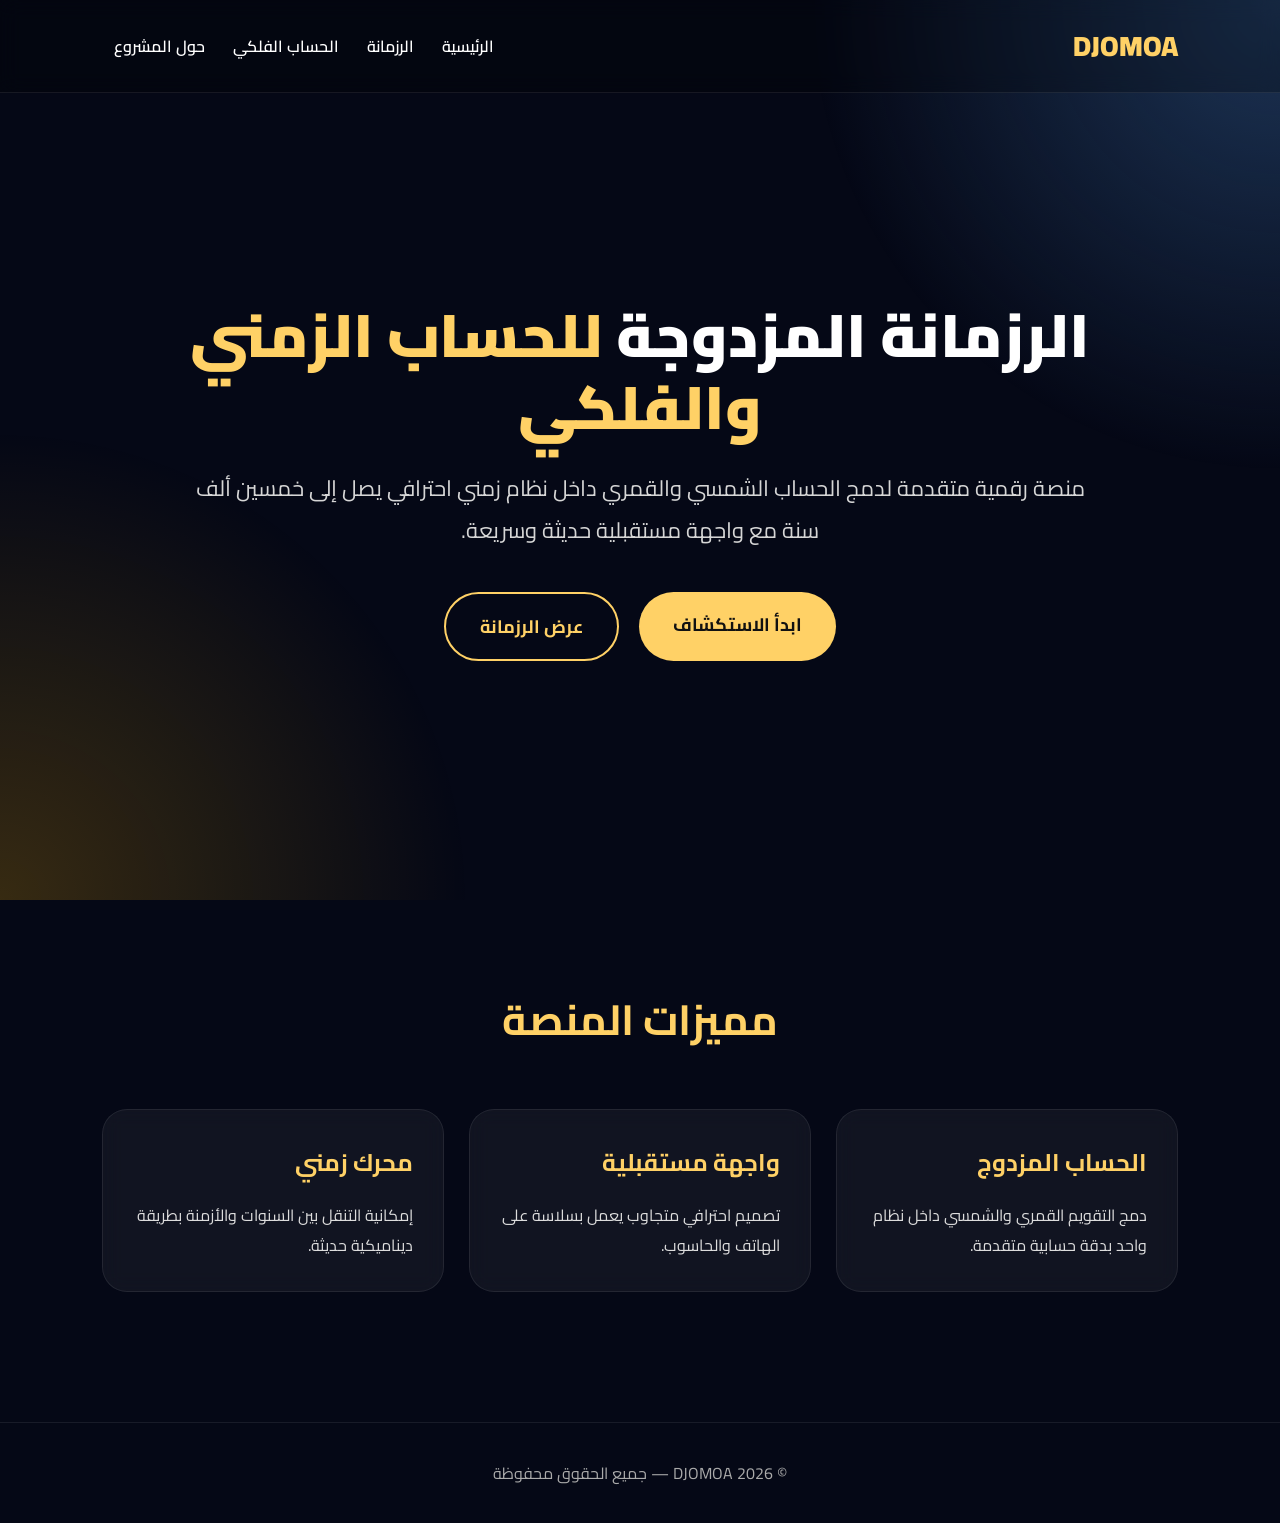
<file: index.html>
<!DOCTYPE html>
<html lang="ar" dir="rtl">
<head>
<meta charset="UTF-8" />
<meta name="viewport" content="width=device-width, initial-scale=1.0"/>

<title>Djomoa | الرزمانة المزدوجة</title>

<link href="https://fonts.googleapis.com/css2?family=Cairo:wght@300;400;600;700;900&display=swap" rel="stylesheet">

<style>

*{
    margin:0;
    padding:0;
    box-sizing:border-box;
    font-family:'Cairo',sans-serif;
}

body{
    background:#050816;
    color:white;
    overflow-x:hidden;
}

/* خلفية متحركة */

body::before{
    content:"";
    position:fixed;
    width:100%;
    height:100%;
    background:
    radial-gradient(circle at top right,#1d3557 0%,transparent 30%),
    radial-gradient(circle at bottom left,#ffb70333 0%,transparent 30%);
    z-index:-2;
}

.stars{
    position:fixed;
    width:100%;
    height:100%;
    background:url('https://www.transparenttextures.com/patterns/stardust.png');
    opacity:0.25;
    z-index:-1;
}

/* الهيدر */

header{
    width:100%;
    padding:20px 8%;
    display:flex;
    justify-content:space-between;
    align-items:center;
    position:fixed;
    top:0;
    left:0;
    backdrop-filter:blur(10px);
    background:rgba(0,0,0,0.25);
    border-bottom:1px solid rgba(255,255,255,0.08);
    z-index:1000;
}

.logo{
    font-size:28px;
    font-weight:900;
    color:#ffd166;
}

nav a{
    color:white;
    text-decoration:none;
    margin:0 12px;
    transition:0.3s;
    font-weight:600;
}

nav a:hover{
    color:#ffd166;
}

/* القسم الرئيسي */

.hero{
    min-height:100vh;
    display:flex;
    align-items:center;
    justify-content:center;
    text-align:center;
    padding:120px 20px 60px;
}

.hero-content{
    max-width:900px;
}

.hero h1{
    font-size:60px;
    line-height:1.2;
    margin-bottom:25px;
    font-weight:900;
}

.hero h1 span{
    color:#ffd166;
}

.hero p{
    font-size:22px;
    color:#d6d6d6;
    line-height:1.9;
    margin-bottom:40px;
}

/* الازرار */

.buttons{
    display:flex;
    justify-content:center;
    gap:20px;
    flex-wrap:wrap;
}

.btn{
    padding:16px 34px;
    border-radius:50px;
    text-decoration:none;
    font-size:18px;
    font-weight:700;
    transition:0.3s;
}

.btn-main{
    background:#ffd166;
    color:#111;
}

.btn-main:hover{
    transform:translateY(-4px);
    box-shadow:0 10px 25px rgba(255,209,102,0.4);
}

.btn-second{
    border:2px solid #ffd166;
    color:#ffd166;
}

.btn-second:hover{
    background:#ffd166;
    color:#111;
}

/* البطاقات */

.features{
    padding:80px 8%;
}

.section-title{
    text-align:center;
    font-size:42px;
    margin-bottom:50px;
    color:#ffd166;
}

.cards{
    display:grid;
    grid-template-columns:repeat(auto-fit,minmax(250px,1fr));
    gap:25px;
}

.card{
    background:rgba(255,255,255,0.05);
    border:1px solid rgba(255,255,255,0.08);
    border-radius:25px;
    padding:30px;
    transition:0.3s;
    backdrop-filter:blur(10px);
}

.card:hover{
    transform:translateY(-8px);
    border-color:#ffd166;
}

.card h3{
    margin-bottom:15px;
    font-size:24px;
    color:#ffd166;
}

.card p{
    line-height:1.9;
    color:#ddd;
}

/* الفوتر */

footer{
    text-align:center;
    padding:35px;
    margin-top:50px;
    border-top:1px solid rgba(255,255,255,0.08);
    color:#aaa;
}

/* الهاتف */

@media(max-width:768px){

    .hero h1{
        font-size:38px;
    }

    .hero p{
        font-size:18px;
    }

    nav{
        display:none;
    }

}

</style>
</head>

<body>

<div class="stars"></div>

<header>

<div class="logo">DJOMOA</div>

<nav>
<a href="#">الرئيسية</a>
<a href="#">الرزمانة</a>
<a href="#">الحساب الفلكي</a>
<a href="#">حول المشروع</a>
</nav>

</header>

<section class="hero">

<div class="hero-content">

<h1>
الرزمانة المزدوجة
<span>للحساب الزمني والفلكي</span>
</h1>

<p>
منصة رقمية متقدمة لدمج الحساب الشمسي والقمري
داخل نظام زمني احترافي يصل إلى خمسين ألف سنة
مع واجهة مستقبلية حديثة وسريعة.
</p>

<div class="buttons">

<a href="#" class="btn btn-main">
ابدأ الاستكشاف
</a>

<a href="#" class="btn btn-second">
عرض الرزمانة
</a>

</div>

</div>

</section>

<section class="features">

<h2 class="section-title">
مميزات المنصة
</h2>

<div class="cards">

<div class="card">
<h3>الحساب المزدوج</h3>
<p>
دمج التقويم القمري والشمسي داخل نظام واحد
بدقة حسابية متقدمة.
</p>
</div>

<div class="card">
<h3>واجهة مستقبلية</h3>
<p>
تصميم احترافي متجاوب يعمل بسلاسة
على الهاتف والحاسوب.
</p>
</div>

<div class="card">
<h3>محرك زمني</h3>
<p>
إمكانية التنقل بين السنوات والأزمنة
بطريقة ديناميكية حديثة.
</p>
</div>

</div>

</section>

<footer>

© 2026 DJOMOA — جميع الحقوق محفوظة

</footer>

</body>
</html>
</file>
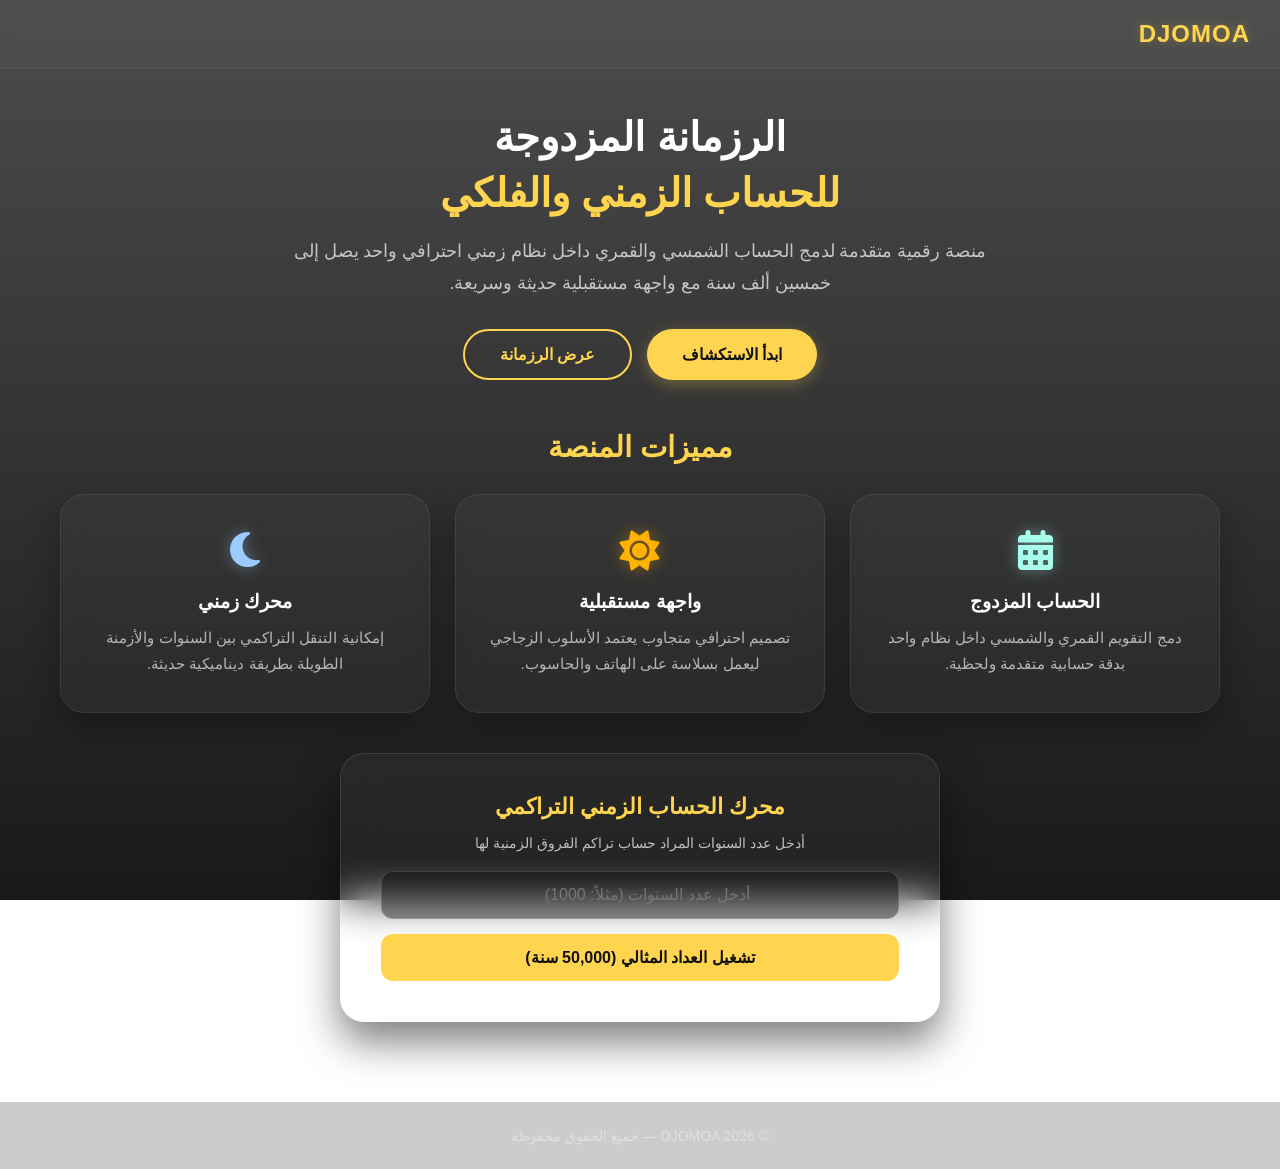
<file: calendar.html>
<!DOCTYPE html>
<html lang="ar" dir="rtl">
<head>
    <meta charset="UTF-8">
    <meta name="viewport" content="width=device-width, initial-scale=1.0">
    <title>منصة DJOMOA — الرزمانة المزدوجة</title>
    
    <link rel="stylesheet" href="https://cdnjs.cloudflare.com/ajax/libs/font-awesome/6.4.0/css/all.min.css">
    
    <style>
        /* إعدادات عامة وتصفير الهوامش */
        * {
            margin: 0;
            padding: 0;
            box-sizing: border-box;
            font-family: 'Segoe UI', Tahoma, Geneva, Verdana, sans-serif;
        }

        body {
            color: white;
            background: linear-gradient(rgba(0,0,0,0.7), rgba(0,0,0,0.9)),
                        url("https://images.unsplash.com/photo-1532693322450-2cb5c511067d?q=80&w=1920");
            background-size: cover;
            background-position: center;
            background-attachment: fixed;
            background-repeat: no-repeat;
            min-height: 100vh;
            display: flex;
            flex-direction: column;
            overflow-x: hidden;
        }

        /* شريط التنقل العلوي */
        header {
            width: 100%;
            padding: 20px 30px;
            display: flex;
            justify-content: space-between;
            align-items: center;
            background: rgba(255, 255, 255, 0.02);
            backdrop-filter: blur(12px);
            -webkit-backdrop-filter: blur(12px);
            border-bottom: 1px solid rgba(255, 255, 255, 0.05);
            z-index: 10;
        }

        .logo {
            font-size: 24px;
            font-weight: bold;
            color: #ffd54f;
            text-shadow: 0 0 10px rgba(255, 213, 79, 0.3);
            letter-spacing: 1px;
        }

        /* حاوية المحتوى الرئيسية */
        .main-container {
            flex: 1;
            display: flex;
            flex-direction: column;
            align-items: center;
            justify-content: center;
            padding: 40px 20px;
            width: 100%;
            max-width: 1200px;
            margin: 0 auto;
            z-index: 2;
        }

        /* البنية التعريفية الترحيبية */
        .hero-section {
            text-align: center;
            margin-bottom: 50px;
            max-width: 700px;
        }

        .hero-section h1 {
            font-size: 2.5rem;
            color: #ffffff;
            line-height: 1.4;
            margin-bottom: 15px;
        }

        .hero-section h1 span {
            color: #ffd54f;
        }

        .hero-section p {
            font-size: 1.1rem;
            color: rgba(255, 255, 255, 0.7);
            line-height: 1.8;
            margin-bottom: 30px;
        }

        /* أزرار التشغيل الرئيسية */
        .cta-buttons {
            display: flex;
            gap: 15px;
            justify-content: center;
            flex-wrap: wrap;
        }

        .btn-primary {
            padding: 14px 35px;
            border: none;
            border-radius: 50px;
            background: #ffd54f;
            color: #111;
            font-size: 16px;
            font-weight: bold;
            cursor: pointer;
            transition: all 0.3s ease;
            box-shadow: 0 4px 15px rgba(255, 213, 79, 0.3);
        }

        .btn-primary:hover {
            background: #ffe082;
            transform: translateY(-2px);
            box-shadow: 0 6px 20px rgba(255, 213, 79, 0.4);
        }

        .btn-secondary {
            padding: 14px 35px;
            border: 2px solid #ffd54f;
            border-radius: 50px;
            background: transparent;
            color: #ffd54f;
            font-size: 16px;
            font-weight: bold;
            cursor: pointer;
            transition: all 0.3s ease;
        }

        .btn-secondary:hover {
            background: rgba(255, 213, 79, 0.1);
            transform: translateY(-2px);
        }

        /* قسم مميزات المنصة (البطاقات) */
        .features-title {
            font-size: 1.8rem;
            color: #ffd54f;
            margin-bottom: 30px;
            text-align: center;
        }

        .panel-grid {
            display: grid;
            grid-template-columns: repeat(auto-fit, minmax(280px, 1fr));
            gap: 25px;
            width: 100%;
            margin-bottom: 40px;
        }

        .card {
            padding: 35px 25px;
            border-radius: 24px;
            background: rgba(255, 255, 255, 0.03);
            border: 1px solid rgba(255, 255, 255, 0.08);
            backdrop-filter: blur(16px);
            -webkit-backdrop-filter: blur(16px);
            text-align: center;
            transition: all 0.4s cubic-bezier(0.165, 0.84, 0.44, 1);
            box-shadow: 0 15px 35px rgba(0,0,0,0.3);
        }

        .card:hover {
            transform: translateY(-8px);
            background: rgba(255, 255, 255, 0.06);
            border-color: rgba(255, 255, 255, 0.2);
            box-shadow: 0 20px 40px rgba(0,0,0,0.5);
        }

        .card i {
            font-size: 40px;
            margin-bottom: 20px;
            display: inline-block;
        }

        .fa-calendar-days { color: #a7ffeb; text-shadow: 0 0 15px rgba(167,255,235,0.4); }
        .fa-sun { color: #ffb300; text-shadow: 0 0 15px rgba(255,179,0,0.4); }
        .fa-moon { color: #9ecbff; text-shadow: 0 0 15px rgba(158,203,255,0.4); }

        .title {
            font-size: 1.2rem;
            color: #ffffff;
            margin-bottom: 12px;
            font-weight: 600;
        }

        .value {
            font-size: 0.95rem;
            line-height: 1.7;
            color: rgba(255, 255, 255, 0.65);
        }

        /* تنسيق صندوق المحرك الزمني الجديد */
        .searchBox {
            background: rgba(255, 255, 255, 0.04);
            border: 1px solid rgba(255, 255, 255, 0.1);
            backdrop-filter: blur(20px);
            -webkit-backdrop-filter: blur(20px);
            padding: 40px;
            border-radius: 24px;
            text-align: center;
            width: 100%;
            max-width: 600px;
            box-shadow: 0 20px 40px rgba(0,0,0,0.5);
        }

        .searchBox h2 {
            color: #ffd54f;
            margin-bottom: 15px;
            font-size: 22px;
        }

        .searchBox input {
            width: 100%;
            padding: 14px;
            margin-bottom: 15px;
            border: 1px solid rgba(255, 255, 255, 0.15);
            border-radius: 12px;
            background: rgba(0, 0, 0, 0.4);
            color: white;
            font-size: 16px;
            text-align: center;
            outline: none;
            transition: 0.3s;
        }

        .searchBox input:focus {
            border-color: #ffd54f;
            box-shadow: 0 0 12px rgba(255, 213, 79, 0.3);
        }

        .searchBox button {
            width: 100%;
            padding: 14px;
            border: none;
            border-radius: 12px;
            background: #ffd54f;
            color: #111;
            font-size: 16px;
            font-weight: bold;
            cursor: pointer;
            transition: 0.3s;
        }

        .searchBox button:hover {
            background: #ffe082;
            transform: translateY(-2px);
        }

        @keyframes fadeIn {
            from { opacity: 0; transform: scale(0.98); }
            to { opacity: 1; transform: scale(1); }
        }

        /* تذييل الصفحة */
        footer {
            width: 100%;
            padding: 25px;
            text-align: center;
            background: rgba(0, 0, 0, 0.2);
            border-top: 1px solid rgba(255, 255, 255, 0.03);
            font-size: 14px;
            color: rgba(255, 255, 255, 0.4);
            z-index: 2;
            margin-top: 40px;
        }
    </style>
</head>
<body>

    <header>
        <div class="logo">DJOMOA</div>
    </header>

    <div class="main-container">
        
        <section class="hero-section">
            <h1>الرزمانة المزدوجة <br><span>للحساب الزمني والفلكي</span></h1>
            <p>منصة رقمية متقدمة لدمج الحساب الشمسي والقمري داخل نظام زمني احترافي واحد يصل إلى خمسين ألف سنة مع واجهة مستقبلية حديثة وسريعة.</p>
            
            <div class="cta-buttons">
                <button class="btn-primary" id="startBtn">ابدأ الاستكشاف</button>
                <button class="btn-secondary" id="viewBtn">عرض الرزمانة</button>
            </div>
        </section>

        <h2 class="features-title">مميزات المنصة</h2>

        <section class="panel-grid">
            
            <div class="card">
                <i class="fa-solid fa-calendar-days"></i>
                <div class="title">الحساب المزدوج</div>
                <div class="value">دمج التقويم القمري والشمسي داخل نظام واحد بدقة حسابية متقدمة ولحظية.</div>
            </div>

            <div class="card">
                <i class="fa-solid fa-sun"></i>
                <div class="title">واجهة مستقبلية</div>
                <div class="value">تصميم احترافي متجاوب يعتمد الأسلوب الزجاجي ليعمل بسلاسة على الهاتف والحاسوب.</div>
            </div>

            <div class="card">
                <i class="fa-solid fa-moon"></i>
                <div class="title">محرك زمني</div>
                <div class="value">إمكانية التنقل التراكمي بين السنوات والأزمنة الطويلة بطريقة ديناميكية حديثة.</div>
            </div>

        </section>

        <section class="searchBox" id="calculatorSection">
            <h2>محرك الحساب الزمني التراكمي</h2>
            <p style="margin-bottom: 20px; color: rgba(255,255,255,0.7); font-size: 14px;">أدخل عدد السنوات المراد حساب تراكم الفروق الزمنية لها</p>
            
            <input type="number" id="yearsInput" placeholder="أدخل عدد السنوات (مثلاً: 1000)" min="1">
            <button id="calculateBtn">احسب الفروق الفلكية</button>
            
            <div id="resultDisplay" style="display: none; margin-top: 25px; padding: 15px; background: rgba(255,213,79,0.1); border: 1px dashed #ffd54f; border-radius: 12px; text-align: right; line-height: 1.8;">
                <p style="color: #ffd54f; font-weight: bold; font-size: 18px; text-align: center; margin-bottom: 10px;">نتائج الحساب التراكمي:</p>
                <div id="solarResult" style="font-size: 15px;"></div>
                <div id="lunarResult" style="font-size: 15px;"></div>
                <div id="diffResult" style="font-size: 16px; font-weight: bold; margin-top: 8px; border-top: 1px solid rgba(255,255,255,0.1); padding-top: 8px;"></div>
            </div>
        </section>

    </div>

    <footer>
        © DJOMOA 2026 — جميع الحقوق محفوظة
    </footer>

    <script src="script.js"></script>
</body>
</html>
</file>
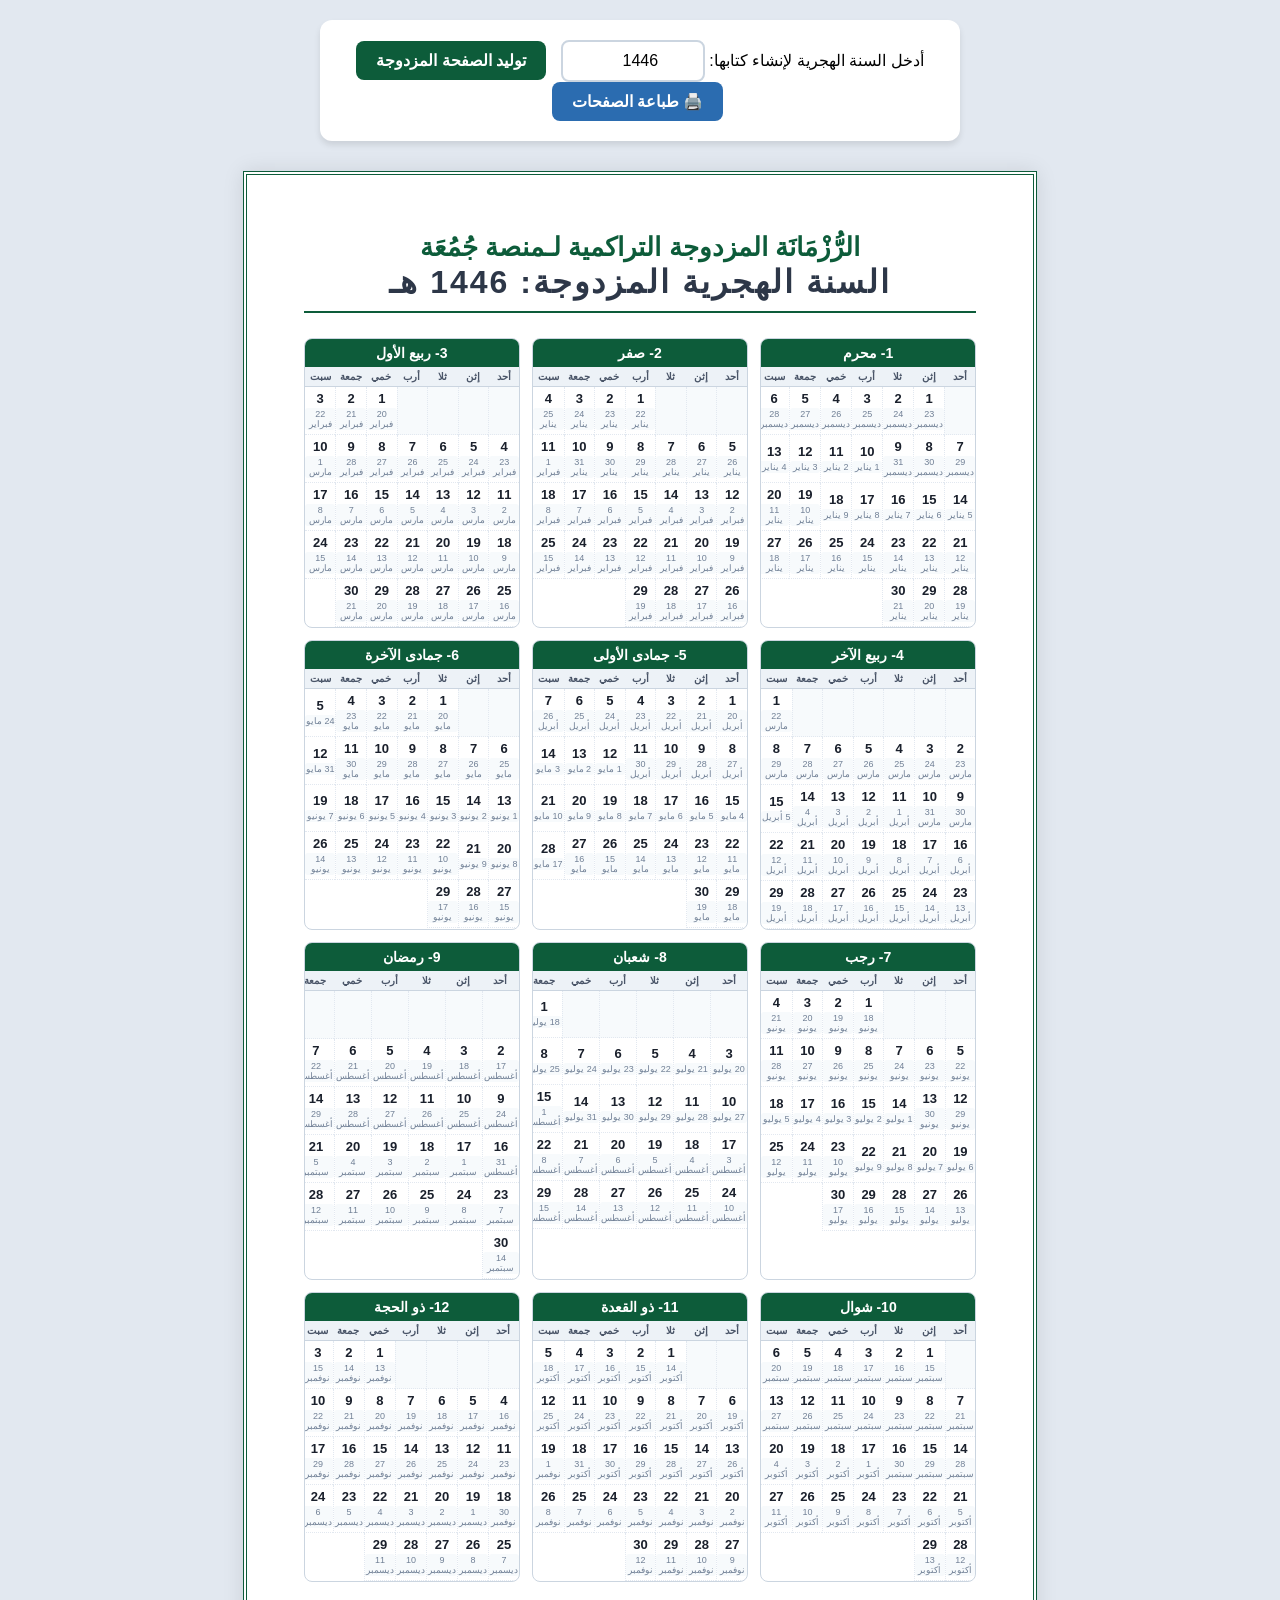
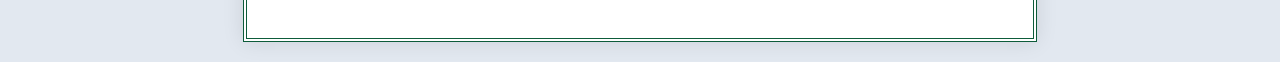
<file: print.html>
<!DOCTYPE html>
<html lang="ar" dir="rtl">
<head>
    <meta charset="UTF-8">
    <meta name="viewport" content="width=device-width, initial-scale=1.0">
    <title>مطبوعات رُزمانة جُمُعَة المزدوجة</title>
    <style>
        :root {
            --primary-green: #0d5c3a;
            --text-dark: #2d3748;
            --bg-light: #f7fafc;
            --gold-accent: #b794f4;
        }

        body {
            font-family: 'Segoe UI', Tahoma, Geneva, Verdana, sans-serif;
            background: #e2e8f0;
            padding: 20px;
            margin: 0;
        }

        /* لوحة التحكم العلوية (تختفي أثناء الطباعة) */
        .control-panel {
            background: white;
            padding: 20px;
            border-radius: 12px;
            max-width: 600px;
            margin: 0 auto 30px auto;
            text-align: center;
            box-shadow: 0 4px 6px rgba(0,0,0,0.1);
        }

        .control-panel input {
            padding: 10px;
            font-size: 16px;
            width: 120px;
            text-align: center;
            border: 2px solid #cbd5e0;
            border-radius: 8px;
            margin-left: 10px;
        }

        .control-panel button {
            padding: 10px 20px;
            background: var(--primary-green);
            color: white;
            border: none;
            font-size: 16px;
            font-weight: bold;
            border-radius: 8px;
            cursor: pointer;
        }

        /* تصميم الصفحة المعدة للطباعة (A4) */
        .page-print {
            background: white;
            width: 210mm;
            min-height: 297mm;
            margin: 0 auto;
            padding: 15mm;
            box-shadow: 0 0 20px rgba(0,0,0,0.1);
            box-sizing: border-box;
            border: 4px double var(--primary-green);
            position: relative;
        }

        .header-title {
            text-align: center;
            color: var(--primary-green);
            margin-bottom: 25px;
            border-bottom: 2px solid var(--primary-green);
            padding-bottom: 10px;
        }

        .header-title h1 {
            font-size: 26px;
            margin: 0;
        }

        .header-title .year-badge {
            font-size: 32px;
            font-weight: bold;
            color: #2d3748;
            letter-spacing: 2px;
        }

        /* شبكة الشهور (3 شهور في السطر مثل الصورة) */
        .months-grid {
            display: grid;
            grid-template-columns: repeat(3, 1fr);
            gap: 12px;
        }

        .month-card {
            border: 1px solid #cbd5e0;
            border-radius: 8px;
            overflow: hidden;
            background: #fff;
        }

        .month-header {
            background: var(--primary-green);
            color: white;
            text-align: center;
            padding: 6px;
            font-weight: bold;
            font-size: 14px;
        }

        /* جدول الأيام داخل الشهر */
        .days-grid {
            display: grid;
            grid-template-columns: repeat(7, 1fr);
            text-align: center;
            font-size: 10px;
        }

        .week-day-name {
            background: #edf2f7;
            font-weight: bold;
            padding: 4px 0;
            border-bottom: 1px solid #cbd5e0;
            color: #4a5568;
        }

        .day-cell {
            border-bottom: 1px dotted #e2e8f0;
            border-left: 1px dotted #e2e8f0;
            padding: 4px 0;
            min-height: 38px;
            display: flex;
            flex-direction: column;
            justify-content: center;
        }

        .day-cell:nth-child(7n) { border-left: none; }

        /* الأرقام المزدوجة */
        .lunar-num {
            font-size: 13px;
            font-weight: bold;
            color: #1a202c;
        }

        .solar-muted {
            font-size: 9px;
            color: #718096;
            margin-top: 2px;
            background: #f7fafc;
            border-radius: 3px;
            padding: 1px;
        }

        .empty-cell {
            background: #f7fafc;
        }

        /* إعدادات أمر الطباعة الحقيقي */
        @media print {
            body { background: white; padding: 0; }
            .control-panel { display: none; }
            .page-print { box-shadow: none; margin: 0; width: 100%; height: 100%; border: 3px double var(--primary-green); }
        }
    </style>
</head>
<body>

    <div class="control-panel">
        <label>أدخل السنة الهجرية لإنشاء كتابها:</label>
        <input type="number" id="inputYear" value="1446" min="1" max="49999">
        <button onclick="generateYearlyCalendar()">توليد الصفحة المزدوجة</button>
        <button onclick="window.print()" style="background: #2b6cb0; margin-right: 5px;">🖨️ طباعة الصفحات</button>
    </div>

    <div class="page-print" id="printArea">
        <div class="header-title">
            <h1>الرُّزْمَانَة المزدوجة التراكمية لـمنصة جُمُعَة</h1>
            <div class="year-badge" id="pageYearTitle">السنة الهجرية: 1446 هـ</div>
        </div>

        <div class="months-grid" id="monthsContainer">
            </div>
    </div>

    <script>
        const WEEK_DAYS_SHORT = ["أحد", "إثن", "ثلا", "أرب", "خمي", "جمعة", "سبت"];
        const LUNAR_MONTH_NAMES = ["1- محرم", "2- صفر", "3- ربيع الأول", "4- ربيع الآخر", "5- جمادى الأولى", "6- جمادى الآخرة", "7- رجب", "8- شعبان", "9- رمضان", "10- شوال", "11- ذو القعدة", "12- ذو الحجة"];
        const SOLAR_MONTH_NAMES_SHORT = ["يناير", "فبراير", "مارس", "أبريل", "مايو", "يونيو", "يوليو", "أغسطس", "سبتمبر", "أكتوبر", "نوفمبر", "ديسمبر"];

        // قوانين الكبس الأساسية للمحرك
        function isSolarLeap(year) { return (year % 4 === 0 && year % 100 !== 0) || (year % 400 === 0); }
        function isLunarLeap(year) { return [2, 5, 7, 10, 13, 16, 18, 21, 24, 26, 29].includes(year % 30); }

        // الدالة الكبرى لحساب وتوليد السنة بالكامل يوماً بيوم لتوزيعها على مربعات تشبه صورتك
        function generateYearlyCalendar() {
            const targetYear = parseInt(document.getElementById("inputYear").value);
            document.getElementById("pageYearTitle").textContent = `السنة الهجرية المزدوجة: ${targetYear} هـ`;
            
            const container = document.getElementById("monthsContainer");
            container.innerHTML = ""; // تصفية الساحة

            // مصفوفة لتخزين الأيام لكل شهر من الشهور الـ 12 لهذه السنة المحددة
            let yearData = Array.from({length: 12}, () => []);

            // تشغيل المحاكاة من الصفر المطلق لجمع بيانات الأيام حتى نصل للسنة المستهدفة
            let sDay = 1, sMonth = 0, sYear = 1;
            let lDay = 1, lMonth = 0, lYear = 1;
            let totalDaysElapsed = 0;

            while (lYear <= targetYear) {
                totalDaysElapsed++;

                let currentLunarMonthDays = (lMonth % 2 === 0) ? 30 : 29;
                if (lMonth === 11) { currentLunarMonthDays = isLunarLeap(lYear) ? 30 : 29; }

                // إذا وصلنا للسنة المطلوبة، نقوم بحفظ تفاصيل اليوم المزدوج فوراً لتصميم الصفحة
                if (lYear === targetYear) {
                    let dayOfWeekIndex = (totalDaysElapsed - 1) % 7; // 0=الجمعة، 1=السبت...
                    // تحويل المؤشر ليتوافق مع ترتيب المصفوفة القياسية (أحد، إثنين..)
                    // بما أن 0 هو الجمعة، فإن الأحد سيكون كشكل نسبي
                    let standardWeekIndex = (dayOfWeekIndex + 5) % 7; 

                    yearData[lMonth].push({
                        lunarDay: lDay,
                        solarDay: sDay,
                        solarMonthName: SOLAR_MONTH_NAMES_SHORT[sMonth],
                        solarYear: sYear,
                        weekIndex: standardWeekIndex
                    });
                }

                // الانتقال لليوم القمري التالي
                lDay++;
                if (lDay > currentLunarMonthDays) {
                    lDay = 1; lMonth++;
                    if (lMonth > 11) { lMonth = 0; lYear++; }
                }

                // الانتقال لليوم الشمسي التالي بالتوازي
                let currentSolarMonthDays = [31, 28, 31, 30, 31, 30, 31, 31, 30, 31, 30, 31][sMonth];
                if (sMonth === 1 && isSolarLeap(sYear)) { currentSolarMonthDays = 29; }

                sDay++;
                if (sDay > currentSolarMonthDays) {
                    sDay = 1; sMonth++;
                    if (sMonth > 11) { sMonth = 0; sYear++; }
                }
            }

            // الآن نقوم برسم الـ 12 شهراً بناءً على البيانات الدقيقة المستخرجة
            for (let m = 0; m < 12; m++) {
                let monthHtml = `<div class="month-card">
                                    <div class="month-header">${LUNAR_MONTH_NAMES[m]}</div>
                                    <div class="days-grid">`;

                // حقن أسماء الأيام في ترويسة كرت الشهر
                WEEK_DAYS_SHORT.forEach(d => { monthHtml += `<div class="week-day-name">${d}</div>`; });

                let days = yearData[m];
                if (days.length > 0) {
                    let firstDayWeekIndex = days[0].weekIndex;

                    // وضع مربعات فارغة ممهدة قبل أول يوم في الشهر حسب موقعه في الأسبوع
                    for (let f = 0; f < firstDayWeekIndex; f++) {
                        monthHtml += `<div class="day-cell empty-cell"></div>`;
                    }

                    // وضع الأيام المزدوجة يوماً بيوم
                    days.forEach(d => {
                        monthHtml += `<div class="day-cell">
                                        <div class="lunar-num">${d.lunarDay}</div>
                                        <div class="solar-muted">${d.solarDay} ${d.solarMonthName}</div>
                                      </div>`;
                    });
                }

                monthHtml += `</div></div>`;
                container.innerHTML += monthHtml;
            }
        }

        // تشغيل التوليد التلقائي لأول مرة عند فتح الصفحة
        document.addEventListener("DOMContentLoaded", generateYearlyCalendar);
    </script>
</body>
</html>
</file>
